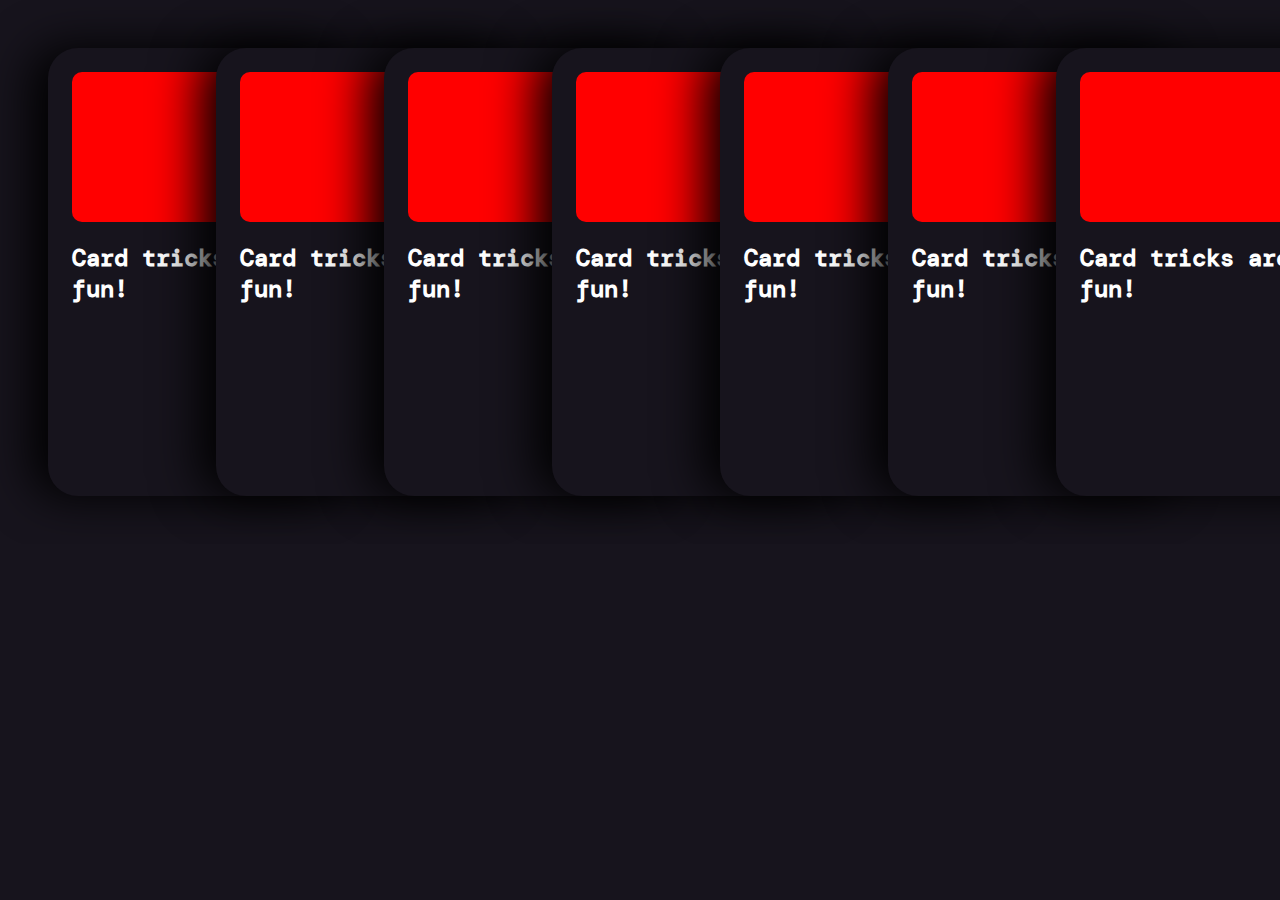
<file: cards-trick.html>
<!DOCTYPE html>
<html lang="en">
    <head>
        <meta charset="UTF-8">
        <meta http-equiv="X-UA-Compatible" content="IE=edge">
        <meta name="viewport" content="width=device-width, initial-scale=1.0">
        <title>Card Tricks</title>

        <link rel="preconnect" href="https://fonts.googleapis.com">
        <link rel="preconnect" href="https://fonts.gstatic.com" crossorigin>
        <link href="https://fonts.googleapis.com/css2?family=DM+Mono&display=swap" rel="stylesheet">
        
        <link rel="stylesheet" href="card-tricks.css">
    </head>
    <body>
        <section class="card-list">
            <article class="card">
                <header class="card-header">
                    <div class="card-image"></div>
                    <h2>Card tricks are fun!</h2>
                </header>
            </article>

            <article class="card">
                <header class="card-header">
                    <div class="card-image"></div>
                    <h2>Card tricks are fun!</h2>
                </header>
            </article>

            <article class="card">
                <header class="card-header">
                    <div class="card-image"></div>
                    <h2>Card tricks are fun!</h2>
                </header>
            </article>

            <article class="card">
                <header class="card-header">
                    <div class="card-image"></div>
                    <h2>Card tricks are fun!</h2>
                </header>
            </article>

            <article class="card">
                <header class="card-header">
                    <div class="card-image"></div>
                    <h2>Card tricks are fun!</h2>
                </header>
            </article>

            <article class="card">
                <header class="card-header">
                    <div class="card-image"></div>
                    <h2>Card tricks are fun!</h2>
                </header>
            </article>

            <article class="card">
                <header class="card-header">
                    <div class="card-image"></div>
                    <h2>Card tricks are fun!</h2>
                </header>
            </article>
        </section>
    </body>
</html>
</file>
<file: card-tricks.css>
body {
    padding: 0;
    margin: 0;
    background-color: #17141d;
    color: white;
    font-family: 'DM Mono', monospace;
}

.card-list {
    display: flex;
    padding: 3rem;
    overflow-x: scroll;
}

.card-list::-webkit-scrollbar {
    width: 10px;
    height: 10px;
}

.card-list::-webkit-scrollbar-thumb {
    background: #201c29;
    border-radius: 10px;
    box-shadow: inset 2px 2px 2px hsla(0,0%,100%,.25), inset -2px -2px 2px rgba(0,0,0,.25);
    background: linear-gradient(90deg,#201c29,#201c29 1px,#17141d 0,#17141d);
}

.card {
    width: 350px;
    min-width: 250px;
    height: 400px;
    padding: 1.5rem;
    display: flex;
    position: relative;
    flex-direction: column;

    border-radius: 30px;
    background: #17141d;
    box-shadow: -1rem 0 3rem #000;

    transition: .2s;
}

.card:hover {
    transform: translateY(-1rem);
}

.card:hover~.card {
    transform: translateX(130px);
}

.card:not(:first-child) {
    margin-left: -130px;
}

.card-image {
    width: 250px;
    height: 150px;
    background-color: red;
    margin: 0 auto;
    border-radius: 10px;
}
</file>
